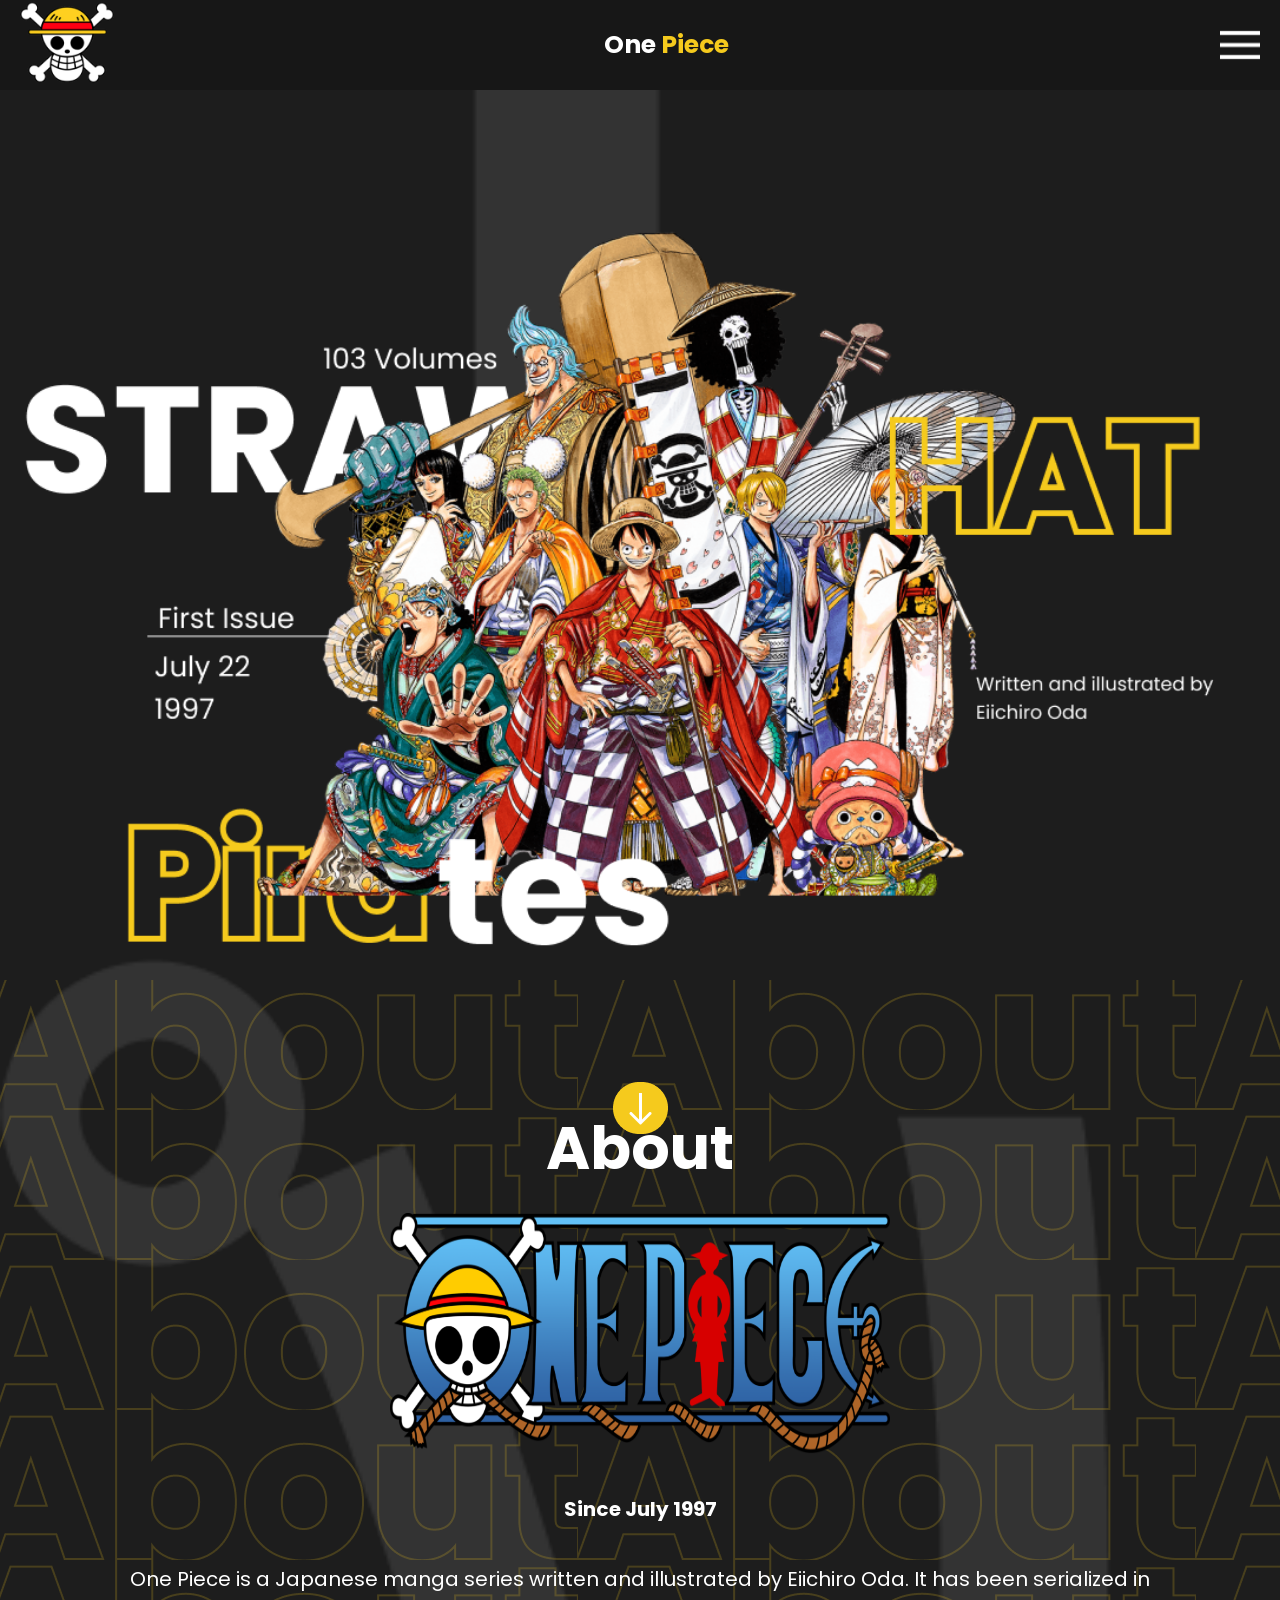
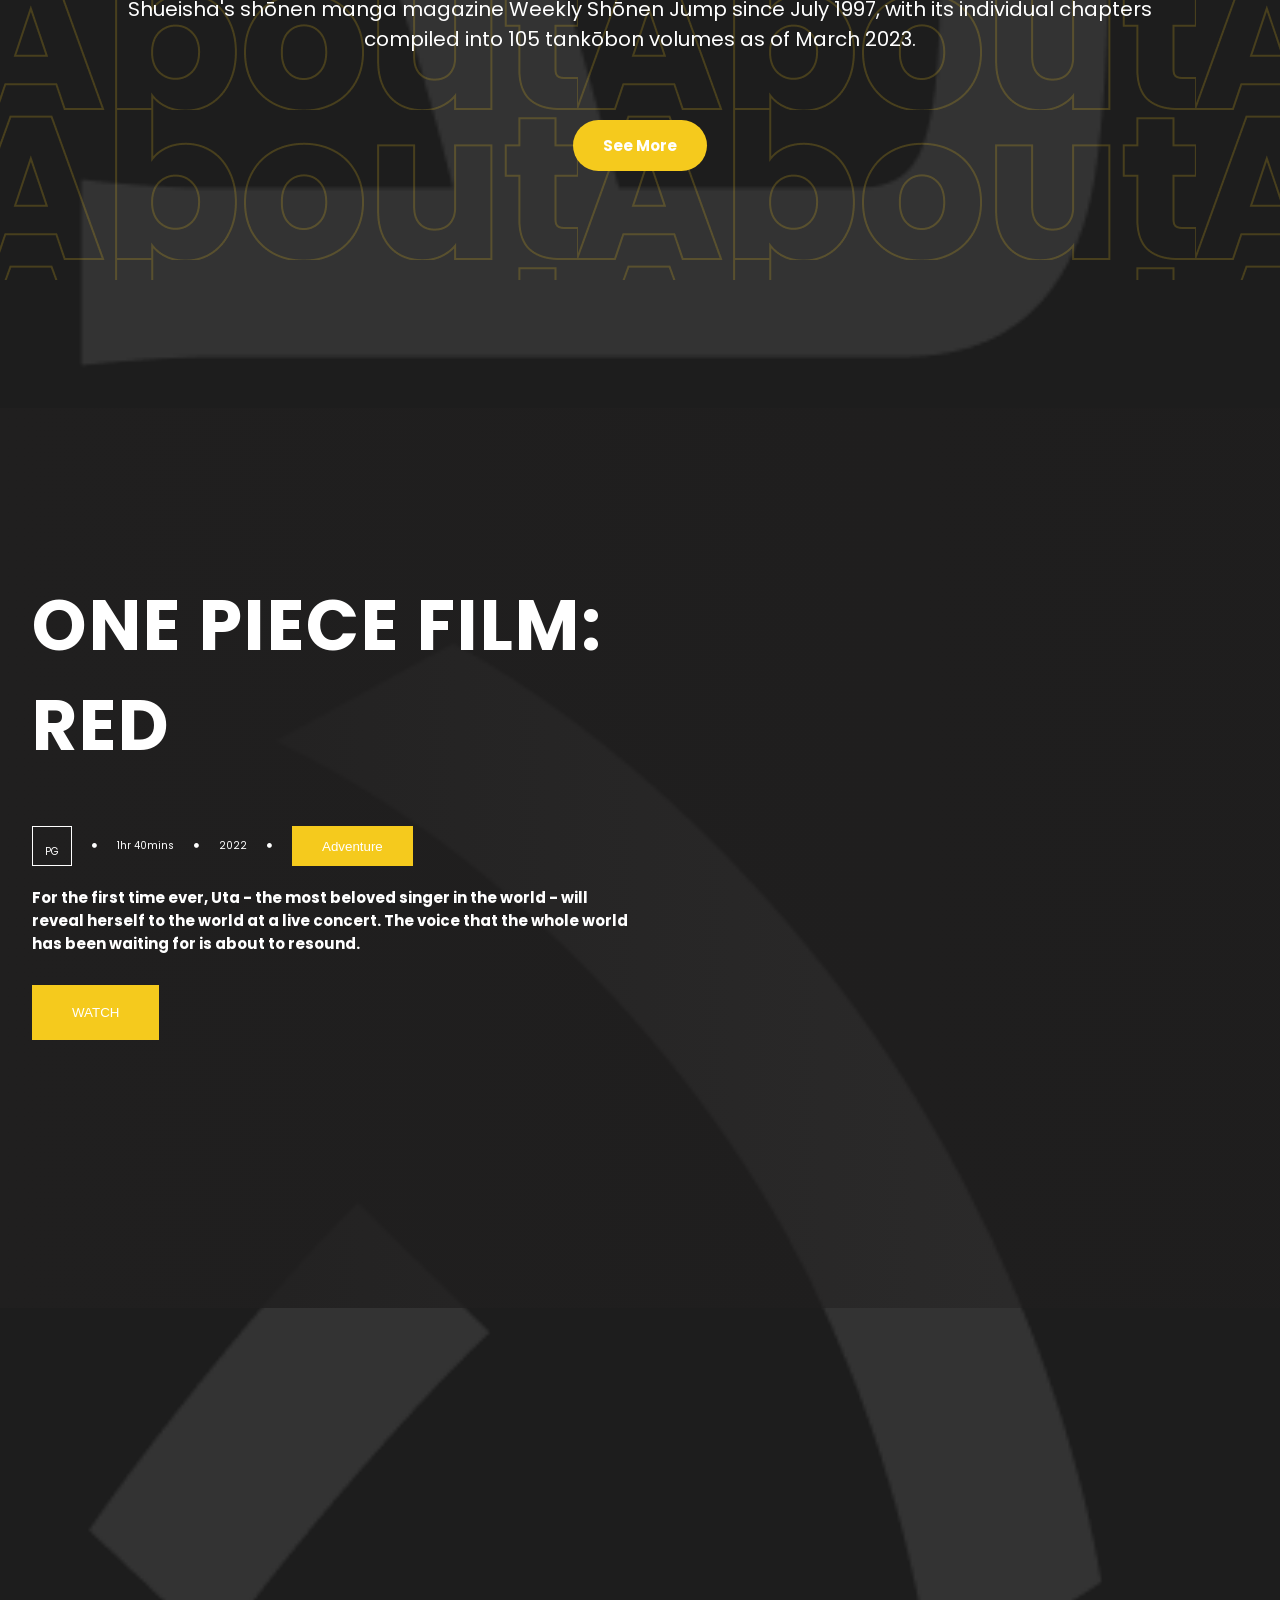
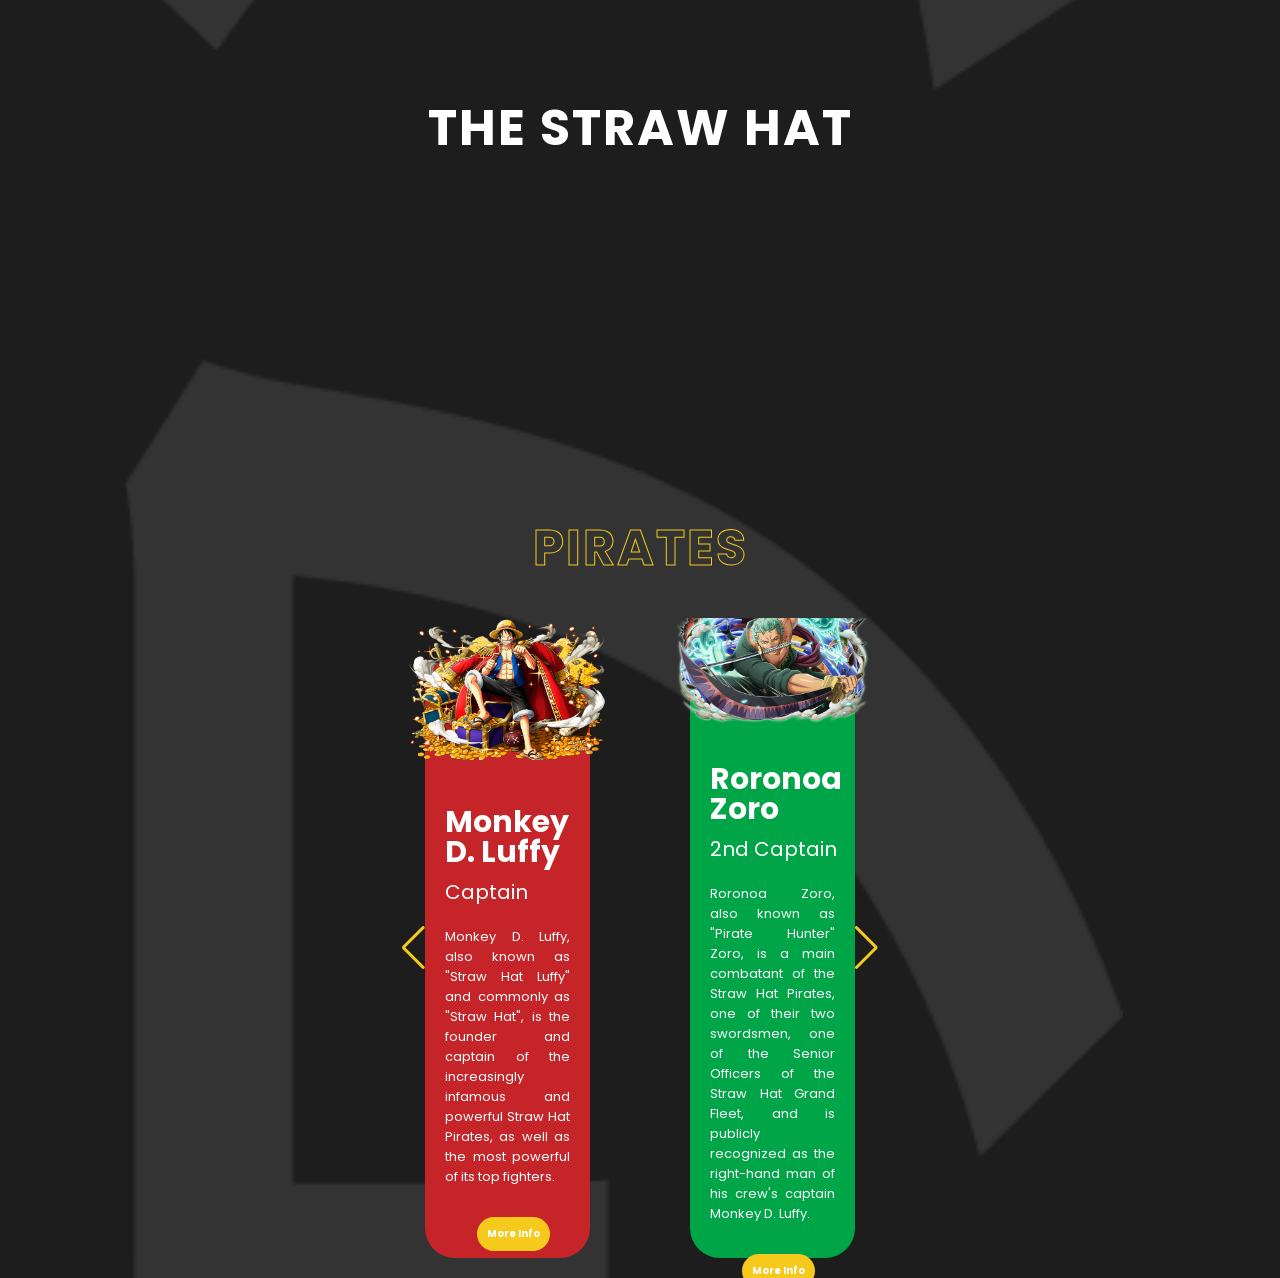
<file: index.html>
<!DOCTYPE html>
<html lang="en" dir="ltr">

<head>
  <meta charset="utf-8">
  <title>ISA</title>
  <meta name="viewport" content="width=device-width, initial-scale=1.0">


  <link rel="stylesheet" href="https://cdn.jsdelivr.net/npm/swiper@9/swiper-bundle.min.css" />
  <link rel="stylesheet" href="./Main-Style.css">
  <link rel="icon" href="./Assets/Logo.png">
  <title>One Piece | Fandom</title>

   <!-----------------------------------------------Fontawesome link--------------------------------------------------------------------->
  <link rel="stylesheet" href="https://pro.fontawesome.com/releases/v5.10.0/css/all.css" integrity="sha384-AYmEC3Yw5cVb3ZcuHtOA93w35dYTsvhLPVnYs9eStHfGJvOvKxVfELGroGkvsg+p" crossorigin="anonymous" />
   <!------------------------------------------------------------------------------------------------------------------------------------>



  <!-----------------------------------------------Owl Carousel CSS--------------------------------------------------------------------->
  <link rel="stylesheet" href="https://cdnjs.cloudflare.com/ajax/libs/OwlCarousel2/2.3.4/assets/owl.carousel.css" />
  <link rel="stylesheet" href="https://cdnjs.cloudflare.com/ajax/libs/OwlCarousel2/2.3.4/assets/owl.carousel.min.css" />
  <!------------------------------------------------------------------------------------------------------------------------------------>
 


  <!------------------------------------------- Jquery css------------------------------------------------------------------------------->
  <script src="https://code.jquery.com/jquery-1.12.4.min.js" integrity="sha256-ZosEbRLbNQzLpnKIkEdrPv7lOy9C27hHQ+Xp8a4MxAQ=" crossorigin="anonymous"></script>
  <!------------------------------------------------------------------------------------------------------------------------------------>


</head>
<body>



    <div class="main-wrapper">

        
      <!--------- NAVIGATION BAR -------->  
        <header>
            <div class="M-Logo">
                <img src="./Assets/Logo.png" alt="">
            </div>

            <div class="M-Title">
                <h2>One <span>Piece</span></h2>
            </div>

            <nav>

                <img class="Close-Btn" src="./Assets/Close-Btn.svg" alt="Close-Btn">

                <ul>
                    <li><a href="#">Home</a></li>
                    <li><a href="#About">About</a></li>
                    <li><a href="#Movies">Movies</a></li>
                    <li><a href="#">Album</a></li>
                    <li><a href="#">Arcs</a></li>
                </ul>

                

            </nav>

            <img class="HB-menu" src="./Assets/HB-Menu.svg" alt="Menu-btn">

        </header>


         <!--------- HERO SECTION -------->

    <main>



        <div class="Hero-Container">


            <div class="Main-Pic">
                <img src="./Assets/MAIN PIC.png" alt="Hero-Image">
            </div>

            <div class="Arrow-D">
               <a href="#About"><img src="./Assets/Arrow.png" alt="Arrow-Down"></a>
            </div>


        </div>

    </main>

    <!--------- ABOUT SECTION -------->

    <section id="About">

        <div class="About-Container">
            <div class="About-1">
            <div class="About-Title">
                <h2>About</h2>
            </div>

            <div class="OP-Title">
                <img src="./Assets/ONE-LOGO.png" alt="">
                <h5>Since July 1997</h5>
            </div>

            <div class="OP-Desc">
                <p>One Piece is a Japanese manga series written and illustrated by Eiichiro Oda. It has been serialized in Shueisha's shōnen manga magazine Weekly Shōnen Jump since July 1997, with its individual chapters compiled into 105 tankōbon volumes as of March 2023.</p>
            </div>

            <div class="About-CTN">
                <a href="#Movies">See More</a>
            </div>

        </div>



        </div>

    </section>
<!-----------------------------------------------Movie Page---------------------------------------------------------------------------->

  <section id="Movies">
    <a href="#Movies"></a>
    <div class="Headerbg ">
      <div class="movie_content mtop">
        <div class="container">
          <div class="left">
            <br>
            <h1>ONE PIECE FILM: RED</h1>

            <div class="time flex">
              <label>PG</label>
              <i class="fas fa-circle"></i>
              <span>1hr 40mins</span>
              <i class="fas fa-circle"></i>
              <p>2022</p>
              <i class="fas fa-circle"></i>
              <button>Adventure</button>
            </div>

            <h2>For the first time ever, Uta - the most beloved singer in the world 
              - will reveal herself to the world at a live concert. The voice that the whole world has been waiting for is about to resound.
            </h2>
            <div class="button flex">
             
              <a href="movie-gallery.html"><button class="btn mt-3">WATCH </button></a>
              
            
            </div>
          </div>
        </div>
      </div>
    </div>
  </section>

<!------------------------------------------------JS FUNCTION---------------------------------------------------------------------->
  <script>
    var menuitem = document.getElementById("menuitem");
    menuitem.style.maxHeight = "0px";

    function menutoggle() {
      if (menuitem.style.maxHeight == '0px') {
        menuitem.style.maxHeight = "200px"
      } else {
        menuitem.style.maxHeight = "0px"
      }
    }

    window.addEventListener("scroll", function() {
      var header = document.querySelector("header");
      header.classList.toggle("sticky", window.scrollY > 50);
    })
  </script>

<!----------------

  <section class="popular mtop">
    <div class="container ">
      <div class="heading flex1">
        <h2>Recommendation</h2>
        
      </div>

      <div class="owl-carousel owl-theme">
        <div class="item">
          <div class="box">
            <div class="imgBox">
              <img src="https://static1.cbrimages.com/wordpress/wp-content/uploads/2019/10/one-piece-stampede1.jpg" alt="">
              <div class="icon">
                <i class="far fa-heart"></i>
                <i class="fas fa-share-alt"></i>
                <i class="fas fa-plus"></i>
              </div>
            </div>

            <div class="content">
           
            </div>
            <div class="text">
              <h3>ONE PIECE FILM: STAMPEDE</h3>
              <div class="time flex">
                <span>1hr 41mins</span>
                <i class="fas fa-circle"></i>
                <a>2022</a>
              </div>
            </div>
          </div>
        </div>
        <div class="item">
          <div class="box">
            <div class="imgBox">
              <img src="https://wallpapercave.com/wp/wp7635793.jpg" alt="">
              <div class="icon">
                <i class="far fa-heart"></i>
                <i class="fas fa-share-alt"></i>
                <i class="fas fa-plus"></i>
              </div>
            </div>

<div class="content">
              
             
            </div>
            <div class="text">
              <h3>ONE PIECE FILM: GOLD</h3>
              <div class="time flex">
                <span>2hrs 4mins</span>
                <i class="fas fa-circle"></i>
                <a>2019</a>
              </div>
            </div>
          </div>
        </div>
        <div class="item">
          <div class="box">
            <div class="imgBox">
              <img src="https://i.pinimg.com/originals/b0/47/67/b0476769b7d96b141e60cca732d0e2df.png" alt="">
              <div class="icon">
                <i class="far fa-heart"></i>
                <i class="fas fa-share-alt"></i>
                <i class="fas fa-plus"></i>
              </div>
            </div>

<div class="content">
           
              
            </div>
            <div class="text">
              <h3>ONE PIECE FILM: Z</h3>
              <div class="time flex">
                <span>1hr 48mins</span>
                <i class="fas fa-circle"></i>
                <a>2016</a>
              </div>
            </div>
          </div>
        </div>
        <div class="item">
          <div class="box">
            <div class="imgBox">
              <img src="https://www.kanpai.fr/sites/default/files/uploads/2011/05/one-piece-3d-mugiwara-chase.jpg" alt="">
              <div class="icon">
                <i class="far fa-heart"></i>
                <i class="fas fa-share-alt"></i>
                <i class="fas fa-plus"></i>
              </div>
            </div>

<div class="content">
            
            </div>
            <div class="text">
              <h3>STRAWHAT CHASE</h3>
              <div class="time flex">
                <span>3Omins</span>
                <i class="fas fa-circle"></i>
                <a>2011</a>
              </div>
            </div>
          </div>
        </div>
        <div class="item">
          <div class="box">
            <div class="imgBox">
              <img src="https://m.media-amazon.com/images/M/MV5BMmIyNGQ3NmEtNGZkNi00MDFhLThhOTMtYjEyN2U1OTc1MjBlXkEyXkFqcGdeQXVyNTAyODkwOQ@@._V1_.jpg" alt="">
              <div class="icon">
                <i class="far fa-heart"></i>
                <i class="fas fa-share-alt"></i>
                <i class="fas fa-plus"></i>
              </div>
            </div>

<div class="content">
            
            </div>
            <div class="text">
              <h4>ONE PIECE: STRONG WORLD </h4>
              <div class="time flex">
                <span>1hrs 40mins</span>
                <i class="fas fa-circle"></i>
                <a>2009</a>
              </div>
            </div>
          </div>
        </div>
        <div class="item">
          <div class="box">
            <div class="imgBox">
              <img src="https://m.media-amazon.com/images/M/MV5BZjM4ZmE1YzgtNGNlYi00Y2MzLTk0ZjAtZDhmMzBkMTQ0ZWZjXkEyXkFqcGdeQXVyNTAyODkwOQ@@._V1_.jpg" alt="">
              <div class="icon">
                <i class="far fa-heart"></i>
                <i class="fas fa-share-alt"></i>
                <i class="fas fa-plus"></i>
              </div>
            </div>

<div class="content">
            
            </div>
            <div class="text">
              <h4>BLOOM IN MIRACLE SAKURA</h4>
              <div class="time flex">
                <span>1hrs 50mins</span>
                <i class="fas fa-circle"></i>
                <a>2008</a>
              </div>
            </div>
          </div>
        </div>
        <div class="item">
          <div class="box">
            <div class="imgBox">
              <img src="https://is4-ssl.mzstatic.com/image/thumb/Video124/v4/65/3a/84/653a84e5-a23a-6a6b-5ff2-d081e8974be3/TOEI_OP_FILM_ALABASTA_JPN_BDW.png/1200x675mf.jpg" alt="">
              <div class="icon">
                <i class="far fa-heart"></i>
                <i class="fas fa-share-alt"></i>
                <i class="fas fa-plus"></i>
              </div>
            </div>

<div class="content">
             
            </div>
            <div class="text">
              <h6>THE DESSERT PRINCESS AND ADVENTURE OF PIRATES IN ALABASTA</h6>
              <div class="time flex">
                <span>1hrs 30mins</span>
                <i class="fas fa-circle"></i>
                <a>2007</a>
              </div>
            </div>
          </div>
        </div>
        <div class="item">
          <div class="box">
            <div class="imgBox">
              <img src="https://m.media-amazon.com/images/M/MV5BZWRiNzkwM2ItMjk3ZC00ZDYyLWExNjQtNzc1ODU2ZGRhMjhmXkEyXkFqcGdeQXVyMTI2NTM4NjM1._V1_.jpg" alt="">
              <div class="icon">
                <i class="far fa-heart"></i>
                <i class="fas fa-share-alt"></i>
                <i class="fas fa-plus"></i>
              </div>
            </div>

<div class="content">
              
            </div>
            <div class="text">
              <h6>GIANT MECHANICAL SOLDIER OF KATAKURI CASTLE</h6>
              <div class="time flex">
                <span>1hrs 34mins</span>
                <i class="fas fa-circle"></i>
                <a>2006</a>
              </div>
            </div>
          </div>
        </div>
        <div class="item">
          <div class="box">
            <div class="imgBox">
              <img src="https://static1.cbrimages.com/wordpress/wp-content/uploads/2021/03/One-Piece-Baron-Omatsuri-And-the-Secret-Island-Feature-image.jpg" alt="">
              <div class="icon">
                <i class="far fa-heart"></i>
                <i class="fas fa-share-alt"></i>
                <i class="fas fa-plus"></i>
              </div>
            </div>

<div class="content">
              
              </div>
            <div class="text">
              <h5>BARON OMATSUKI AND SECRET ISLAND</h5>
              <div class="time flex">
                <span>1hrs 28mins</span>
                <i class="fas fa-circle"></i>
                <a>2005</a>
              </div>
            </div>
          </div>
        </div>
      </div>
    </div>
  </section>

 

  <!------------------------------------------- Owl Carousel-------------------------------------- -->
  <script src="https://cdnjs.cloudflare.com/ajax/libs/OwlCarousel2/2.3.4/owl.carousel.min.js"></script>
  <script src="https://cdnjs.cloudflare.com/ajax/libs/OwlCarousel2/2.3.4/owl.carousel.js"></script>

  <!------------------------------------- Owl Carousel Function--------------------------------------->
  <script>
    $('.owl-carousel').owlCarousel({
      loop: true,
      margin: 20,
      nav: true,
      dots: false,
      responsive: {
        411: {
          items: 1
        },
        768: {
          items: 2
        },
        1000: {
          items: 4
        }
      }
    })
  </script>

  <script>
    $('.owl-carousel').owlCarousel({
      loop: true,
      margin: 20,
      nav: true,
      dots: false,
      responsive: {
        414: {
          items: 1
        },
        600: {
          items: 2
        },
        1000: {
          items: 4
        }
      }
    })
  </script>


    
    <!--------- ALBUM SECTION -------->

    <section id="#Album" class="Album">


        <div class="SH-Title">
            <h1>The Straw Hat</h1>
            <h1 class="Pir-Album">Pirates</h1>
        </div>

        <div class="SH-Desc">

        </div>

 
        <div class="swiper mySwiper">
            <div class="swiper-wrapper">

              <div class="swiper-slide">
                <div class="Luffy-Container">

                    <div class="Luffy-Art">
                        <img src="./Assets/Luffy.png" alt="Luffy-Art">
                    </div>
        
                    <div class="Luffy-Info">
                   <div class="Luffy-Name">
                        <h3>Monkey D. Luffy</h3>
                        <h4>Captain</h4>
                    </div>
        
                    <div class="Luffy-Desc">
                        <p>Monkey D. Luffy, also known as "Straw Hat Luffy" and commonly as "Straw Hat", is the founder and captain of the increasingly infamous and powerful Straw Hat Pirates, as well as the most powerful of its top fighters. </p>
                    </div>
        
                    <div class="Luffy-Flex">
        
        
                    <div class="Luffy-SM">
                        <a href=""><h5>More Info</h5></a>
                    </div>
        
                    </div>
                    </div>
                </div>
              </div>


              <div class="swiper-slide">
                <div class="Zoro-Container">
        
                    <div class="Zoro-Art">
                        <img src="./Assets/Zoro.png" alt="Luffy-Art">
                    </div>
    
                    <div class="Zoro-Info">
                        <div class="Zoro-Name-LG">
                    <div class="Zoro-Name">
                        <h3>Roronoa Zoro</h3>
                        <h4>2nd Captain</h4>
                    </div>
                </div>
    
                    <div class="Zoro-Desc">
                        <p>Roronoa Zoro, also known as "Pirate Hunter" Zoro, is a main combatant of the Straw Hat Pirates, one of their two swordsmen, one of the Senior Officers of the Straw Hat Grand Fleet, and is publicly recognized as the right-hand man of his crew's captain Monkey D. Luffy. </p>
                    </div>
    
                    <div class="Zoro-Flex">
    
                    <div class="Zoro-DF">
                        <img src="./Assets/Luffy-DG.png" alt="">
                    </div>
    
    
                    <div class="Zoro-SM">
                        <a href=""><h5>More Info</h5></a>
                    </div>
    
                    </div>
                    </div>
                </div>
              </div>


              <div class="swiper-slide">
                <div class="Sanji-Container">
        
                    <div class="Sanji-Art">
                        <img src="./Assets/Sanji.png" alt="Luffy-Art">
                    </div>
    
                    <div class="Sanji-Info">
                    <div class="Sanji-Name">
                        <h3>Sanji</h3>
                        <h4>Cook</h4>
                    </div>
    
                    <div class="Sanji-Desc">
                        <p>"Black Leg" Sanji, born as Vinsmoke Sanji, is the cook of the Straw Hat Pirates and one of the Senior Officers of the Straw Hat Grand Fleet. He is the fifth member of the crew and the fourth to join, doing so at the end of the Baratie Arc.</p>
                    </div>
    
                    <div class="Sanji-Flex">
    
                    <div class="Sanji-SM">
                        <a href=""><h5>More Info</h5></a>
                    </div>
    
                    </div>
                    </div>
                </div>
              </div>
              <div class="swiper-slide">
                <div class="Brook-Container">
        
                    <div class="Brook-Art">
                        <img src="./Assets/Brook.png" alt="Luffy-Art">
                    </div>
    
                    <div class="Brook-Info">
                    <div class="Brook-Name">
                        <h3>Brook</h3>
                        <h4>Musician</h4>
                    </div>
    
                    <div class="Brook-Desc">
                        <p>"Soul King" Brook is the musician of the Straw Hat Pirates, one of their two swordsmen and one of the Senior Officers of the Straw Hat Grand Fleet. He is the ninth member of the crew and the eighth to join, doing so at the end of the Thriller Bark Arc.</p>
                    </div>
    
                    <div class="Brook-Flex">
    
                    <div class="Brook-SM">
                        <a href=""><h5>More Info</h5></a>
                    </div>
    
                    </div>
                    </div>
                </div>
              </div>
              <div class="swiper-slide">
                <div class="Nico-Container">
        
                    <div class="Nico-Art">
                        <img src="./Assets/Nico-Robin.png" alt="Luffy-Art">
                    </div>
    
                    <div class="Nico-Info">
                    <div class="Nico-Name">
                        <h3>Nico Robin</h3>
                        <h4>Archaeologist</h4>
                    </div>
    
                    <div class="Nico-Desc">
                        <p>"Demon Child" Nico Robin is the archaeologist of the Straw Hat Pirates. She was originally introduced as the vice president of Baroque Works, Formerly known as Miss All Sunday, before joining the Straw Hats. </p>
                    </div>
    
                    <div class="Nico-Flex">
                    <div class="Nico-SM">
                        <a href=""><h5>More Info</h5></a>
                    </div>
    
                    </div>
                    </div>
                </div>
              </div>

              <div class="swiper-slide">
                <div class="Nami-Container">
        
                    <div class="Nami-Art">
                        <img src="./Assets/Nami.png" alt="Luffy-Art">
                    </div>
    
                    <div class="Nami-Info">
                    <div class="Nami-Name">
                        <h3>Nami</h3>
                        <h4>Navigator</h4>
                    </div>
    
                    <div class="Nami-Desc">
                        <p>"Cat Burglar" Nami is the navigator of the Straw Hat Pirates and one of the Senior Officers of the Straw Hat Grand Fleet. She is the third member of the crew and the second to join, doing so during the Orange Town Arc.</p>
                    </div>
    
                    <div class="Nami-Flex">
                    <div class="Nami-SM">
                        <a href=""><h5>More Info</h5></a>
                    </div>
    
                    </div>
                    </div>
                </div>
              </div>

              <div class="swiper-slide">
                <div class="Chop-Container">
        
                    <div class="Chop-Art">
                        <img src="./Assets/Chopper.png" alt="Luffy-Art">
                    </div>
    
                    <div class="Chop-Info">
                    <div class="Chop-Name">
                        <h3>Tony Tony Chopper</h3>
                        <h4>Doctor</h4>
                    </div>
    
                    <div class="Chop-Desc">
                        <p>Tony Tony Chopper, also known as "Cotton Candy Lover" Chopper, is the doctor of the Straw Hat Pirates and one of the Senior Officers of the Straw Hat Grand Fleet. He is the sixth member of the crew and the fifth to join, doing so at the end of the Drum Island Arc.</p>
                    </div>
    
                    <div class="Chop-Flex">
                    <div class="Chop-SM">
                        <a href=""><h5>More Info</h5></a>
                    </div>
    
                    </div>
                    </div>
                </div>
              </div>
            <div class="swiper-slide">
                <div class="USP-Container">
        
                    <div class="USP-Art">
                        <img src="./Assets/Usopp.png" alt="Luffy-Art">
                    </div>
            
                    <div class="USP-Info">
                    <div class="USP-Name">
                        <h3>Usopp</h3>
                        <h4>Sniper</h4>
                    </div>
            
                    <div class="USP-Desc">
                        <p>"God" Usopp is the sniper of the Straw Hat Pirates and one of the Senior Officers of the Straw Hat Grand Fleet. He is the fourth member of the crew and the third to join, doing so at the end of the Syrup Village Arc. Although he left the crew during the Water 7 Arc.</p>
                    </div>
            
                    <div class="USP-Flex">
                    <div class="USP-SM">
                        <a href=""><h5>More Info</h5></a>
                    </div>
            
                    </div>
                    </div>
                </div>
            </div>

            <div class="swiper-slide">
                <div class="FRK-Container">
        
                    <div class="FRK-Art">
                        <img src="./Assets/Franky.png" alt="Luffy-Art">
                    </div>
            
                    <div class="FRK-Info">
                    <div class="FRK-Name">
                        <h3>Franky</h3>
                        <h4>Shipwright</h4>
                    </div>
            
                    <div class="FRK-Desc">
                        <p>"Iron Man" Franky is the shipwright of the Straw Hat Pirates and one of the Senior Officers of the Straw Hat Grand Fleet. He is the crew's eighth member and the seventh to join, doing so at the end of the Post-Enies Lobby Arc.</p>
                    </div>
            
                    <div class="FRK-Flex">
                    <div class="FRK-SM">
                        <a href=""><h5>More Info</h5></a>
                    </div>
            
                    </div>
                    </div>
                </div>
            </div>

            <div class="swiper-slide">
                <div class="NEF-Container">
        
                    <div class="NEF-Art">
                        <img src="./Assets/Nefertari.png" alt="Luffy-Art">
                    </div>
            
                    <div class="NEF-Info">
                    <div class="NEF-Name">
                        <h3>Nefertari Vivi</h3>
                        <h4>Former Member</h4>
                    </div>
            
                    <div class="NEF-Desc">
                        <p>Nefertari Vivi is a major character from the anime and manga franchise, One Piece. She is the princess of Alabasta, and the daughter of Nefertari Cobra and Nefertari Titi.</p>
                    </div>
            
                    <div class="NEF-Flex">
                    <div class="NEF-SM">
                        <a href=""><h5>More Info</h5></a>
                    </div>
            
                    </div>
                    </div>
                </div>
            </div>
            <div class="swiper-slide">
                <div class="JIN-Container">
        
                    <div class="JIN-Art">
                        <img src="./Assets/JInbe.png" alt="Luffy-Art">
                    </div>
            
                    <div class="JIN-Info">
                    <div class="JIN-Name">
                        <h3>Jinbe</h3>
                        <h4>Helmsman</h4>
                    </div>
            
                    <div class="JIN-Desc">
                        <p>"Knight of the Sea" Jinbe is the helmsman of the Straw Hat Pirates and one of the Senior Officers of the Straw Hat Grand Fleet. He is the tenth member of the crew and the ninth to join, doing so during the Wano Country Arc.</p>
                    </div>
            
                    <div class="JIN-Flex">
                    <div class="JIN-SM">
                        <a href=""><h5>More Info</h5></a>
                    </div>
            
                    </div>
                    </div>
                </div>
            </div>
        
            </div>
        <div class="swiper-button-next"></div>
        <div class="swiper-button-prev"></div>
      </div>


    </section>
    

    </div>


 
    <!-- Swiper JS -->
    <script src="https://cdn.jsdelivr.net/npm/swiper@9/swiper-bundle.min.js"></script>

    <!-- Main JS -->
    <script src="./Main-JS.js">
    </script>

  


</body>

</html>
</file>
<file: Main-Style.css>
/* FONTS */
@import url('https://fonts.googleapis.com/css2?family=Poppins:wght@400;700&display=swap');

/* PRESETS */

:root{
    --swiper-navigation-color: var(#F5CA1D);
}

*{
    margin: 0;
    padding: 0;
    box-sizing: border-box;
    text-decoration: none;
    list-style: none;
}


html{
    font-family: 'Poppins', sans-serif;
    font-size: 62.5%;
}


body{
    background-color: #1D1D1D;
    color: #fff;
    width: 100%;
    scroll-behavior: smooth;
    position: relative;
    height: 100%;
}

/* Hero Section */


.main-wrapper{
    margin: 0 auto;
    background-image: url(./Assets/ワンピース.png);
    background-size: contain;
    background-repeat: no-repeat;
    background-position: fixed;
    background-position-y: 90px;
    width: 100%;
}
.Hero-Container{
    margin: 2em;
    padding-top: 5em;
    height: 100vh;
}



nav{
    position: fixed;
    right: 0;
    top: 0;
    width: 50%;
    background: #1D1D1D;
    z-index: 9999;
    height: 100vh;
    transform: translateX(100%);
    transition: transform .5s ease-in-out;

}

    nav.Web-Logo{
        display: none;
    }

   nav ul{
        padding: 0;
        margin-top: 15em;
   }
      nav ul a{
            color: #fff;
            font-size: 1.8rem;
            padding: .75em 2em;
            width: 100%;
            display: block;
      }
      nav ul a:hover {
        background-color: #F5CA1D;
        transition: all 0.6s ease-in-out;
      }


header{
    position: fixed;
    display: flex;
    padding-top: 1em;
    padding-bottom: 1em;
    padding-left: 2em;
    padding-right: 2em;
    gap: 3em;
    justify-content: center;
    align-items: center;
    z-index: 999;
    width: 100%;
    background-color: #1D1D1D;

    .HB-menu{
        width: 4em;
        cursor: pointer;
    }
}




.M-Logo img {
    width: 100%;
}

.M-Title{
    width: 100%;
    text-align: center;
}


.M-Title h2{
    font-size: 2.5rem;
    width: 100%;
}

.M-Title h2 span{
    color: #F5CA1D;
    width: 100%;
}




main{
    width: 100%;
    padding-top: 15em ;
    height: 100vh;
}



.Main-Pic img{
    width: 100%;
}



.Volume{
    position: absolute;
    top: 25.4em;
    left: 11em;
}



.Straw{
    position: absolute;
    left:  1.1em;
    top: 8.3em;
    font-size: 3rem;
}

.Straw h1{
    width: 100%;
}

.Hero-Img img{
    width: 100%;
    transform: scale(0.6);
}

.Issue img{

    width: 8em;
}


.Issue{
    position: absolute;
    top: 47em;
    right: 0;
    left: 5em;
    bottom: 0em;
    font-size: 0.8rem;
    
}

.Hat{
    position: absolute;
    font-size:  3rem;
    -webkit-text-stroke-width: 2px;
    -webkit-text-stroke-color: #F5CA1D;
    color: transparent;
    top: 8.9em;
    right: 1em;
}


.Author{
    position: absolute;
    top: 36em;
    left: 40em;
    bottom: 0;
    right: 0;
}

.Author h3{
    font-size: 0.8rem;
    width: 80%;
}

.Pirates{
    font-size: 2.7rem;
    position: absolute;
    top: 17.1em;
    bottom: 0;
    right: 0;
    left: 1.7em;
    

    span{
        color: transparent;
        -webkit-text-stroke-color: #F5CA1D;
        -webkit-text-stroke-width: 2px;
    }
}

.Close-Btn{
    width: 5em;
    margin: 2em;
    float: right;
    cursor: pointer;

}

.open-nav {
    transform: translateX(0%);
}

.Arrow-D{
    display: flex;
    align-items: center;
    justify-content: center;
    margin-top: 10em;
}


.About-Container{
    margin-top: 8em;
    padding-bottom: 5em;
}


.About-1{
    display: flex;
    flex-direction: column;
    justify-content: center;
    align-items: center;
    width: 100%;
    height: 100vh;
    background-image: url(./Assets/About.png);
    background-position: -4em 13em;



.About-Title{
        font-size: 4rem;
        font-weight: 700;
    }


    .OP-Title{
        display: flex;
        flex-direction: column;
        align-items: center;
        justify-content: center;
        margin-top: 2em;
        text-align: center;

        h5{
            margin-top: 2em;
            font-size: 2em;
        }
    }

    .OP-Title img{
        width: 55%;
    }

    .OP-Desc{
        font-size: 2em;
        text-align: center;
        width: 80%;
        margin-top: 2em;
    }


    .About-CTN{
        margin-top: 8em;
        
    }

    .About-CTN a{
        padding: 15px 30px;
        background-color: #F5CA1D;
        font-size: 1.5em;
        font-weight: 700;
        color: #fff;
        border-radius: 30px;
    }


    


}

/* CAROUSEL ALBUM */


.SH-Title{
    display: flex;
    justify-content: center;
    text-align: center;
    flex-direction: column;
    margin-bottom: 2em;
    h1{
        display: flex;
        justify-content: center;
        align-items: center;
        font-size: 5rem
        
    }

    .Pir-Album{
        color: transparent;
        -webkit-text-stroke-width: 1px;
        -webkit-text-stroke-color: #F5CA1D;
    }
    
}



.Album{
    margin-top: 5em;
    width: 100%;
    
}


.Luffy-Container{
    height: 600px;
    width: 70%;
    display: flex;
    flex-direction: column;
    justify-content: center;
    background-color: #C52429;
    border-radius: 30px;
    margin-bottom: 2em;
}

.Luffy-Art img{
    width: 100%;
    transform: scale(1.2);
    position: relative;
}


.Luffy-Info{
    margin: 2em;

    .Luffy-Name{
        line-height: 3em;
    }

    .Luffy-Name h3{
        font-size: 3rem;
        margin-top: 1em;
    }

    .Luffy-Name h4{
        font-size: 2rem;
        font-weight: 400;
        margin-top: .5em;
        margin-bottom: 1em;
    }

    .Luffy-Desc{
        font-size: 1.3rem;
        text-align: justify;
        margin-bottom: 2.3em;
    } 
    
}


.Luffy-Flex{
    display: flex;
    align-items: center;
    margin-bottom: 2em;
    justify-content: flex-end;
    margin-right: 2em;

    .Luffy-DF img{
        width: 50%;
    }

    .Luffy-LG img{
        width: 50%;
    }

    .Luffy-SM{
        font-size: 1.2rem;
        margin-left: 2em;
    }



    .Luffy-SM a{
        background-color: #A21129;
        color: #fff;
       
    }

    .Luffy-SM h5{
        padding: 1em;
        background-color: #F5CA1D;
        border-radius: 20px;
    }


}

.Zoro-Container{
    height: 600px;
    width: 70%;
    display: flex;
    flex-direction: column;
    justify-content: center;
    background-color: #00a547;
    border-radius: 30px;
    margin-bottom: 2em;

    .Zoro-Name-LG{
        display: flex;
        justify-content: space-between;
        align-items: center;
    
        .Zoro-Logo img{
            width: 50%;
        }
    
    }
}

.Zoro-Art img{
    width: 100%;
    transform: scale(1.2);
    position: relative;
    z-index: 333;
}


.Zoro-Info{
    margin: 2em;

    .Zoro-Name{
        line-height: 3em;
    }

    .Zoro-Name h3{
        font-size: 3rem;
        margin-top: 1em;
    }

    .Zoro-Name h4{
        font-size: 2rem;
        font-weight: 400;
        margin-top: .5em;
        margin-bottom: 1em;
    }

    .Zoro-Desc{
        font-size: 1.3rem;
        text-align: justify;
        margin-bottom: 2.3em;
    } 
    
}


.Zoro-Flex{
    display: flex;
    align-items: center;
    margin-bottom: 2em;
    justify-content: flex-end;
    margin-right: 2em;

    .Zoro-DF img{
        display: none;
        width: 50%;
    }


    .Zoro-LG img{
        width: 50%;

    }

    .Zoro-SM{
        font-size: 1.2rem;
        margin-left: 2em;
    }



    .Zoro-SM a{
        background-color: #A21129;
        color: #fff;
       
    }

    .Zoro-SM h5{
        padding: 1em;
        background-color: #F5CA1D;
        border-radius: 20px;
    }


}

.Sanji-Container{
    height: 600px;
    width: 70%;
    display: flex;
    flex-direction: column;
    justify-content: center;
    background-color: #DA7810;
    border-radius: 30px;
    margin-bottom: 2em;
}

.Sanji-Art img{
    width: 100%;
    transform: scale(1.2);
    position: relative;
    z-index: 333;
}


.Sanji-Info{
    margin: 2em;

    .Sanji-Name{
        line-height: 3em;
    }

    .Sanji-Name h3{
        font-size: 3rem;
        margin-top: 1em;
    }

    .Sanji-Name h4{
        font-size: 2rem;
        font-weight: 400;
        margin-bottom: 1em;
        margin-top: .5em;
    }

    .Sanji-Desc{
        font-size: 1.3rem;
        text-align: justify;
        margin-bottom: 2.3em;
    } 
    
}


.Sanji-Flex{
    display: flex;
    align-items: center;
    margin-bottom: 2em;
    justify-content: flex-end;
    margin-right: 2em;

    .Sanji-DF img{
        display: none;
        width: 50%;
    }


    .Sanji-LG img{
        width: 50%;

    }

    .Sanji-SM{
        font-size: 1.2rem;
        margin-left: 2em;
    }



    .Sanji-SM a{
        background-color: #A21129;
        color: #fff;
       
    }

    .Sanji-SM h5{
        padding: 1em;
        background-color: #F5CA1D;
        border-radius: 20px;
    }


}

.Brook-Container{
    height: 600px;
    width: 70%;
    display: flex;
    flex-direction: column;
    justify-content: center;
    background-color: #1F1F1F;
    border-radius: 30px;
    margin-bottom: 2em;
}

.Brook-Art img{
    width: 100%;
    transform: scale(1.2);
    position: relative;
    z-index: 333;
}


.Brook-Info{
    margin: 2em;

    .Brook-Name{
        line-height: 3em;
    }

    .Brook-Name h3{
        font-size: 3rem;
        margin-top: 1em;
    }

    .Brook-Name h4{
        font-size: 2rem;
        font-weight: 400;
        margin-bottom: 1em;
        margin-top: .5em;
    }

    .Brook-Desc{
        font-size: 1.3rem;
        text-align: justify;
        margin-bottom: 2.3em;
    } 
    
}


.Brook-Flex{
    display: flex;
    align-items: center;
    margin-bottom: 2em;
    justify-content: flex-end;
    margin-right: 2em;

    .Brook-DF img{
        display: none;
        width: 50%;
    }


    .Brook-LG img{
        width: 50%;

    }

    .Brook-SM{
        font-size: 1.2rem;
        margin-left: 2em;
    }



    .Brook-SM a{
        background-color: #A21129;
        color: #fff;
       
    }

    .Brook-SM h5{
        padding: 1em;
        background-color: #F5CA1D;
        border-radius: 20px;
    }


}


.Nico-Container{
    height: 600px;
    width: 70%;
    display: flex;
    flex-direction: column;
    justify-content: center;
    background-color: #2E1E5F;
    border-radius: 30px;
    margin-bottom: 2em;
}

.Nico-Art img{
    width: 100%;
    transform: scale(1.2);
    position: relative;
    z-index: 333;
}


.Nico-Info{
    margin: 2em;

    .Nico-Name{
        line-height: 3em;
    }

    .Nico-Name h3{
        font-size: 3rem;
        margin-top: 1em;
    }

    .Nico-Name h4{
        font-size: 2rem;
        font-weight: 400;
        margin-bottom: 1em;
        margin-top: 0.5em;
    }

    .Nico-Desc{
        font-size: 1.3rem;
        text-align: justify;
        margin-bottom: 2.3em;
    } 
    
}


.Nico-Flex{
    display: flex;
    align-items: center;
    margin-bottom: 2em;
    justify-content: flex-end;
    margin-right: 2em;

    .Nico-DF img{
        display: none;
        width: 50%;
    }


    .Nico-LG img{
        width: 50%;

    }

    .Nico-SM{
        font-size: 1.2rem;
        margin-left: 2em;
    }



    .Nico-SM a{
        background-color: #F5CA1D;
        color: #fff;
       
    }

    .Nico-SM h5{
        padding: 1em;
        background-color: #F5CA1D;;
        border-radius: 20px;
    }


}

.Nami-Container{
    height: 600px;
    width: 70%;
    display: flex;
    flex-direction: column;
    justify-content: center;
    background-color: #24609A;
    border-radius: 30px;
    margin-bottom: 2em;
}

.Nami-Art img{
    width: 100%;
    transform: scale(1.2);
    position: relative;
    z-index: 333;
}


.Nami-Info{
    margin: 2em;

    .Nami-Name{
        line-height: 3em;
    }

    .Nami-Name h3{
        font-size: 3rem;
        margin-top: 1em
    }

    .Nami-Name h4{
        font-size: 2rem;
        font-weight: 400;
        margin-bottom: 1em;
        margin-top: 1em;
    }

    .Nami-Desc{
        font-size: 1.3rem;
        text-align: justify;
        margin-bottom: 2.3em;
    } 
    
}


.Nami-Flex{
    display: flex;
    align-items: center;
    margin-bottom: 2em;
    justify-content: flex-end;
    margin-right: 2em;

    .Nami-DF img{
        display: none;
        width: 50%;
    }


    .Nami-LG img{
        width: 50%;

    }

    .Nami-SM{
        font-size: 1.2rem;
        margin-left: 2em;
    }



    .Nami-SM a{
        background-color: #F5CA1D;
        color: #fff;
       
    }

    .Nami-SM h5{
        padding: 1em;
        background-color: #F5CA1D;;
        border-radius: 20px;
    }


}

.Chop-Container{
    height: 600px;
    width: 70%;
    display: flex;
    flex-direction: column;
    justify-content: center;
    background-color: #BD475C;
    border-radius: 30px;
    margin-bottom: 2em;
}

.Chop-Art img{
    width: 100%;
    transform: scale(1.2);
    position: relative;
    z-index: 333;
}


.Chop-Info{
    margin: 2em;

    .Chop-Name{
        line-height: 3em;
    }

    .Chop-Name h3{
        font-size: 3rem;
        margin-top: .5em;
    }

    .Chop-Name h4{
        font-size: 2rem;
        font-weight: 400;
        margin-bottom: 1em;
        margin-top: .5em;
    }

    .Chop-Desc{
        font-size: 1.3rem;
        text-align: justify;
        margin-bottom: 2.3em;
    } 
    
}


.Chop-Flex{
    display: flex;
    align-items: center;
    margin-bottom: 2em;
    justify-content: flex-end;
    margin-right: 2em;

    .Chop-DF img{
        display: none;
        width: 50%;
    }


    .Chop-LG img{
        width: 50%;

    }

    .Chop-SM{
        font-size: 1.2rem;
        margin-left: 2em;
    }



    .Chop-SM a{
        background-color: #F5CA1D;
        color: #fff;
       
    }

    .Chop-SM h5{
        padding: 1em;
        background-color: #F5CA1D;;
        border-radius: 20px;
    }


}

.USP-Container{
    height: 600px;
    width: 70%;
    display: flex;
    flex-direction: column;
    justify-content: center;
    background-color: #9B7239;
    border-radius: 30px;
    margin-bottom: 2em;
}

.USP-Art img{
    width: 100%;
    transform: scale(1.2);
    position: relative;
    z-index: 333;
}


.USP-Info{
    margin: 2em;

    .USP-Name{
        line-height: 3em;
    }

    .USP-Name h3{
        font-size: 3rem;
        margin-top: 1em;
    }

    .USP-Name h4{
        font-size: 2rem;
        font-weight: 400;
        margin-bottom: 1em;
        margin-top: .5em;
    }

    .USP-Desc{
        font-size: 1.3rem;
        text-align: justify;
        margin-bottom: 2.3em;
    } 
    
}


.USP-Flex{
    display: flex;
    align-items: center;
    margin-bottom: 2em;
    justify-content: flex-end;
    margin-right: 2em;

    .USP-DF img{
        display: none;
        width: 50%;
    }


    .USP-LG img{
        width: 50%;

    }

    .USP-SM{
        font-size: 1.2rem;
        margin-left: 2em;
    }



    .USP-SM a{
        background-color: #F5CA1D;
        color: #fff;
       
    }

    .USP-SM h5{
        padding: 1em;
        background-color: #F5CA1D;;
        border-radius: 20px;
    }


}

.FRK-Container{
    height: 600px;
    width: 70%;
    display: flex;
    flex-direction: column;
    justify-content: center;
    background-color: #1466D6;
    border-radius: 30px;
    margin-bottom: 2em;
}

.FRK-Art img{
    width: 100%;
    transform: scale(1.2);
    position: relative;
    z-index: 333;
}


.FRK-Info{
    margin: 2em;

    .FRK-Name{
        line-height: 3em;
    }

    .FRK-Name h3{
        font-size: 3rem;
        margin-top: 1em;
    }

    .FRK-Name h4{
        font-size: 2rem;
        font-weight: 400;
        margin-bottom: 1em;
        margin-top: 1em;
    }

    .FRK-Desc{
        font-size: 1.3rem;
        text-align: justify;
        margin-bottom: 2.3em;
    } 
    
}


.FRK-Flex{
    display: flex;
    align-items: center;
    margin-bottom: 2em;
    justify-content: flex-end;
    margin-right: 2em;

    .FRK-DF img{
        display: none;
        width: 50%;
    }


    .FRK-LG img{
        width: 50%;

    }

    .FRK-SM{
        font-size: 1.2rem;
        margin-left: 2em;
    }



    .FRK-SM a{
        background-color: #F5CA1D;
        color: #fff;
       
    }

    .FRK-SM h5{
        padding: 1em;
        background-color: #F5CA1D;;
        border-radius: 20px;
    }


}

.NEF-Container{
    height: 600px;
    width: 70%;
    display: flex;
    flex-direction: column;
    justify-content: center;
    background-color: #D3384F;
    border-radius: 30px;
    margin-bottom: 2em;
}

.NEF-Art img{
    width: 100%;
    transform: scale(1.2);
    position: relative;
    z-index: 333;
}


.NEF-Info{
    margin: 2em;

    .NEF-Name{
        line-height: 3em;
    }

    .NEF-Name h3{
        font-size: 3rem;
        margin-top: 1em;
    }

    .NEF-Name h4{
        font-size: 2rem;
        font-weight: 400;
        margin-bottom: 1em;
        margin-top: .5em;
    }

    .NEF-Desc{
        font-size: 1.3rem;
        text-align: justify;
        margin-bottom: 2.3em;
    } 
    
}


.NEF-Flex{
    display: flex;
    align-items: center;
    margin-bottom: 2em;
    justify-content: flex-end;
    margin-right: 2em;

    .NEF-DF img{
        display: none;
        width: 50%;
    }


    .NEF-LG img{
        width: 50%;

    }

    .NEF-SM{
        font-size: 1.2rem;
        margin-left: 2em;
    }



    .NEF-SM a{
        background-color: #F5CA1D;
        color: #fff;
       
    }

    .NEF-SM h5{
        padding: 1em;
        background-color: #F5CA1D;;
        border-radius: 20px;
    }


}

.JIN-Container{
    height: 600px;
    width: 70%;
    display: flex;
    flex-direction: column;
    justify-content: center;
    background-color: #256D9E;
    border-radius: 30px;
    margin-bottom: 2em;
}

.JIN-Art img{
    width: 100%;
    transform: scale(1.2);
    position: relative;
    z-index: 333;
}


.JIN-Info{
    margin: 2em;

    .JIN-Name{
        line-height: 3em;
    }

    .JIN-Name h3{
        font-size: 3rem;
        margin-top: 1em;
    }

    .JIN-Name h4{
        font-size: 2rem;
        font-weight: 400;
        margin-bottom: 1em;
        margin-top: .5em;
    }

    .JIN-Desc{
        font-size: 1.3rem;
        text-align: justify;
        margin-bottom: 2.3em;
    } 
    
}


.JIN-Flex{
    display: flex;
    align-items: center;
    margin-bottom: 2em;
    justify-content: flex-end;
    margin-right: 2em;

    .JIN-DF img{
        display: none;
        width: 50%;
    }


    .JIN-LG img{
        width: 50%;

    }

    .JIN-SM{
        font-size: 1.2rem;
        margin-left: 2em;
    }



    .JIN-SM a{
        background-color: #F5CA1D;
        color: #fff;
       
    }

    .JIN-SM h5{
        padding: 1em;
        background-color: #F5CA1D;;
        border-radius: 20px;
    }


}

.swiper {
    width: 100%;
    height: 100%;
    padding-top: 4em;
  }

  .swiper-slide {
    display: flex;
    justify-content: center;
    align-items: center;
  }

  .swiper-slide img {
    display: block;
    width: 100%;
    height: 100%;
    object-fit: cover;
  }

  .swiper {
    margin-left: auto;
    margin-right: auto;
  }

  .swiper-button-next{
    color: #F5CA1D ;
  }

  .swiper-button-prev{
    color: #F5CA1D;
  }





    

/* Media Queries */

@media only screen and (min-width: 540px) {

    .swiper{
        width: 500px;
    }

    #About{
        height: 100vh;
    }
}

/*---------------------------------UNIVERSAL STYLE--------------------------------*/
.container {
    max-width: 95%;
    margin: auto;
  }
  
  a {
    text-decoration: none;
    transition: 0.5s;
  }
  
  img {
    width: 100%;
    height: 100%;
  }
  
  ul {
    list-style: none;
  }
  
  .flex {
    display: flex;
  }
  
  .flex1 {
    display: flex;
    justify-content: space-between;
  }
  
  i {
    cursor: pointer;
    transition: 0.5s;
  }
  
  
  /*---------------------------------Movies PAGE---------------------------------*/
  #Movies {
    color: white;
    background-image: url("https://staticg.sportskeeda.com/editor/2022/10/195a4-16672284831520-1920.jpg");
    background-size: cover;
    height: 100vh;
    width: 100%;
  }
  
  
  .Headerbg {
    height: 100vh;
    width: 100%;
    background: linear-gradient(to right, rgba(32, 31, 31, 1) 0%, rgba(34, 31, 31, 0.3) 100%)
  }
  
  Header {
    height: 10vh;
    background: rgba(0, 0, 0, 0.2);
  }
  
  #palybtn {
    background: #F5CA1D;
    width: 50px;
    height: 50px;
    line-height: 50px;
    text-align: center;
    border-radius: 50%;
    margin-right: 10px;
  }
  
  button {
    background: #F5CA1D;
    border: none;
    outline: none;
    color: white;
    padding: 0px 30px;
    cursor: pointer;
  }
  
  
  Header.sticky .headerbg {
    position: relative;
  }
  
  
  
  
  @media only screen and (max-width:768px) {
  
    .Movies{
      background-repeat: no-repeat;
      background-size: cover;
      background-position: center;
      height: 70vh;
    }
  
    
  }
  
  /*-----------------------Movie CONTENT------------------------------------*/
  .left, .right {
    width: 50%;
  }
  
  .top {
    margin-top: 20%
  }
  
  .mtop {
    margin-top: 10%
  }
  
  h1 {
    margin-top: 25%;
    top:15%;
    font-size: 70px;
    letter-spacing: 2px;
    line-height: 100px;
    text-transform: uppercase;
  }
  
  .time {
    margin-top: 50px;
    margin-bottom: 20px;
    line-height: 40px;
  }
  
  .time label {
    width: 40px;
    height: 40px;
    border: 1px solid white;
    text-align: center;
    line-height: 50px;
  }
  
  .time i {
    font-size: 5px;
    line-height: 40px;
    margin-left: 20px;
    margin-right: 20px;
  }
  
  .Movies_content p {
    font-size: 45px;
    line-height: 35px;
  }
  
  .btn {
    padding: 20px 40px;
    margin-right: 20px;
  }
  
  .Movies_content #palybtn {
    width: 60px;
    height: 60px;
    line-height: 60px;
    background: white;
    color: #F5CA1D;
  }
  
  .button {
    margin-top: 30px;
  }
  
  .button p {
    margin-top: 12px;
    margin-left: 20px;
    font-size: 18px;
  }
  
  
  /*--------------------------------RECOMMENDATION----------------------------------------------*/
  .heading h2 {
    font-size: 25px;
    font-weight: 400;
    color: white;
  }
  
  .heading {
    margin-bottom: 30px;
  }
  
  .heading button {
    padding: 15px 50px;
  }
  
  .popular {
    color: white;
  }
  
  /*----------------------------------IMAGE HOVER-----------------------------------------------*/
  .popular .box {
    position: relative;
    background: #221F1F;
    width: 100%;
    cursor: pointer;
  }
  
  .popular .box .imgBox {
    position: relative;
    height: 200px;
    overflow: hidden;
  }
  
  .popular .box .imgBox img {
    width: 100%;
    height: 100%;
    transition: 0.5s;
  }
  
  .popular .box:hover .imgBox img {
    opacity: .6;
    transform: scale(1.2);
  }
  
  .popular .box .content {
    position: absolute;
    width: 100%;
    top: 30%;
    left: 40%;
    z-index: 2;
  }
  
  .popular .box .content i {
    text-decoration: none;
    transition: 0.5s;
    opacity: 0;
    visibility: hidden;
  }
  .popular .box .content i {
    text-decoration: none;
    transition: 0.5s;
    opacity: 0;
    visibility: hidden;
  }
  
  .popular .box:hover .content i {
    text-decoration: none;
    opacity: 1;
    visibility: visible;
  }
  
  .popular #palybtn {
    width: 60px;
    height: 60px;
    line-height: 60px;
  }
  
  
  
  /*-------------------------------TITLE OF MOVIES----------------------------------------------------*/
  .popular .text {
    padding: 20px;
  }
  
  .popular .time {
    margin: 0;
  }
  
  .popular .time a {
    color: #F5CA1D;
  }
  
  .owl-s .dots span {
    font-size: 20px;
    color: white;
  }
  
  .owl-nav span {
    font-size: 50px;
    color: white;
  }
  
  .owl-prev, .owl-next {
    position: absolute;
    top: 25%;
  }
  
  .owl-prev {
    left: -20px;
  }
  
  .owl-next {
    right: -20px;
  }
  
  
  
  /*---------------------------------TO BECOME RESPONSIVE TO ALL DEVICES-----------------------------*/
  
  @media only screen and (max-width:768px) {
    .left {
      width: 100%;
    }
  
   
  }
  
  @media only screen and (max-width:511px) {
   
    h1 {
      font-size: 30px;
    }
  
    .time p {
      margin-top: 10px;
    }
  
    .left p {
      font-size: 12px;
      line-height: 20px;
    }
  
    .time button {
      padding: 5px 10px;
    }
  
    .heading {
      margin-top: 50px;
    }
  
    .owl-prev {
      left: 20px;
    }
  
    .owl-next {
      right: 20px;
    }
  
  }
</file>
